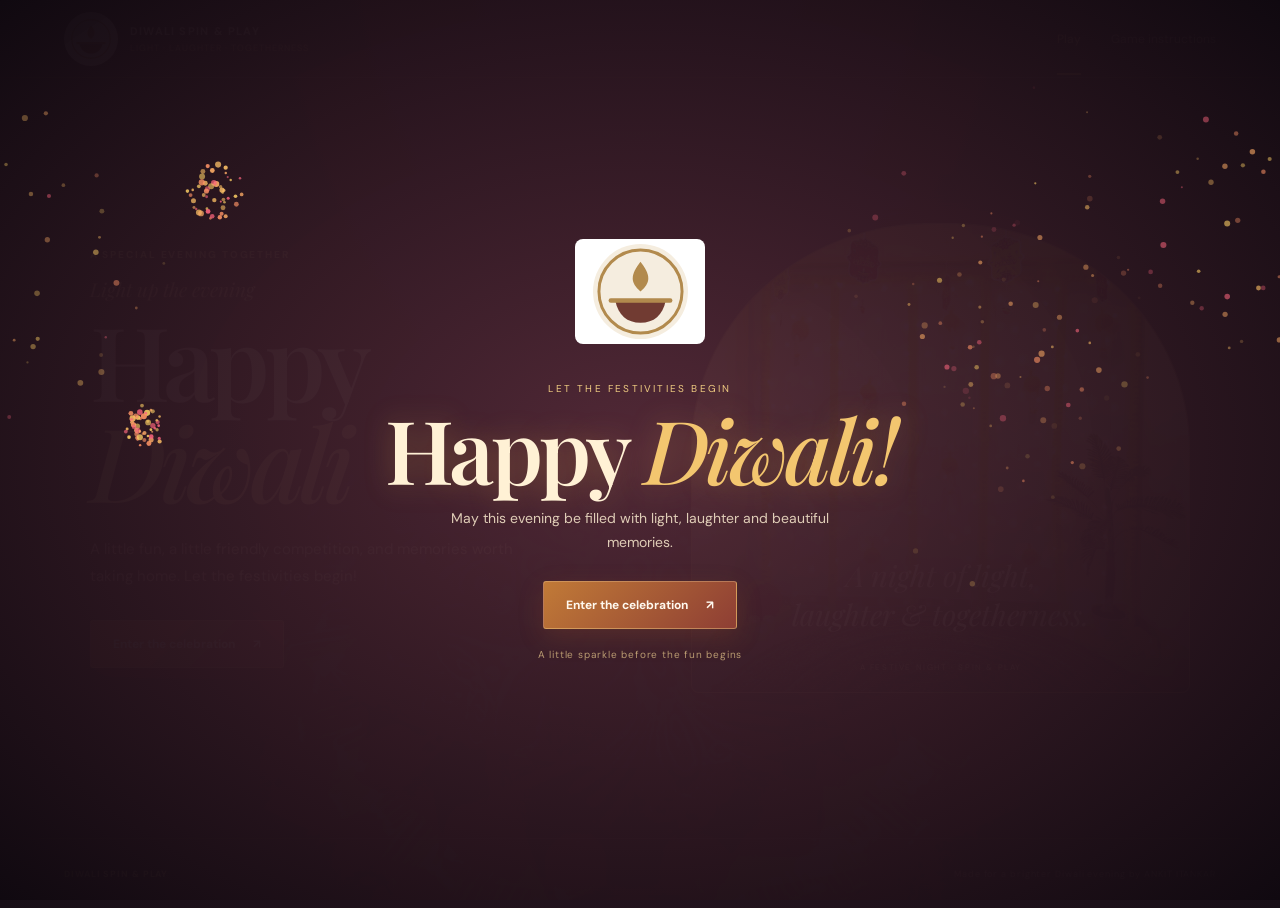
<file: akz/Agresar-Diwali-Website/index.html>
<!doctype html>
<html lang="en">
<head>
  <meta charset="utf-8">
  <meta name="viewport" content="width=device-width, initial-scale=1">
  <meta name="theme-color" content="#24121b">
  <title>Diwali Spin & Play</title>
  <meta name="description" content="Celebrate Diwali with a festive spin, ten playful challenges, and sweet rewards.">
  <meta property="og:title" content="Diwali Spin & Play">
  <meta property="og:description" content="A little celebration, a little competition, and lots of Diwali fun.">
  <meta property="og:type" content="website">
  <meta property="og:image" content="assets/spin-wheel.svg">
  <link rel="icon" href="assets/favicon.svg" type="image/svg+xml">
  <link rel="stylesheet" href="css/style.css">
  <script src="js/main.js" defer></script>
</head>
<body>
  <header class="site-header">
    <a class="brand" href="index.html" aria-label="Diwali Spin and Play home">
      <img class="brand-logo" src="assets/favicon.svg" alt="">
      <span><strong>DIWALI SPIN &amp; PLAY</strong><small>LIGHT · LAUGHTER · TOGETHERNESS</small></span>
    </a>
    <nav aria-label="Main navigation">
      <a class="active" href="index.html">Play</a>
      <a href="instructions.html">Game instructions</a>
    </nav>
  </header>

  <canvas id="celebrationCanvas" aria-hidden="true"></canvas>
  <div id="effectMessage" class="effect-message hidden" aria-live="polite"></div>
  <main>
    <section class="welcome-screen" id="welcomeScreen">
      <div class="welcome-copy">
        <p class="eyebrow">A SPECIAL EVENING TOGETHER</p>
        <p class="welcome-kicker">Light up the evening</p>
        <h1>Happy <em>Diwali</em></h1>
        <p class="welcome-text">A little fun, a little friendly competition, and memories worth taking home. Let the festivities begin!</p>
        <button class="button button-primary" id="enterButton">Enter the celebration <span aria-hidden="true">↗</span></button>
      </div>
      <div class="welcome-art">
        <img src="assets/diwali-decor.jpg" alt="Festive Diwali decorations at the celebration venue">
        <div class="welcome-art-caption">A night of light,<br>laughter &amp; togetherness.</div>
        <div class="photo-credit">A FESTIVE NIGHT · SPIN &amp; PLAY</div>
      </div>
    </section>

    <section class="game-area hidden" id="gameArea">
      <div class="section-heading">
        <p class="eyebrow">THE MAIN EVENT</p>
        <h2>Spin <em>&amp;</em> Play</h2>
        <p>Choose how you want to play, then give the wheel a spin.</p>
      </div>

      <div class="mode-panel" id="modePanel">
        <p class="mode-label">CHOOSE YOUR WHEEL</p>
        <div class="mode-options">
          <button class="mode-button selected" id="repeatModeButton" type="button">
            <span class="mode-number">01</span>
            <span class="mode-title">Open Play</span>
            <span class="mode-description">Games can repeat. Recent results are gently de-prioritised to keep the wheel varied.</span>
          </button>
          <button class="mode-button" id="roundModeButton" type="button">
            <span class="mode-number">02</span>
            <span class="mode-title">No-Repeat Round</span>
            <span class="mode-description">Every game appears once. A new round unlocks only after all ten games have been selected.</span>
          </button>
        </div>
        <p class="mode-note" id="modeNote">Open Play is selected. Any game can return, but the last two results are avoided when possible.</p>
      </div>

      <div class="play-layout">
        <div class="wheel-column">
          <div class="wheel-stage">
            <div class="pointer" aria-hidden="true"></div>
            <div class="wheel-frame">
              <img id="wheelImage" class="wheel-image" src="assets/spin-wheel.svg" alt="Elegant Diwali game wheel with ten challenges">
            </div>
          </div>
          <button class="button button-primary spin-button" id="spinButton" type="button">Spin the wheel</button>
          <p class="spin-hint" id="spinHint">The wheel will choose your game.</p>
          <div class="round-status hidden" id="roundStatus" aria-live="polite"></div>
        </div>

        <aside class="result-panel" aria-live="polite">
          <p class="eyebrow">YOUR CHALLENGE</p>
          <div id="emptyResult" class="empty-result">
            <span class="result-index">READY WHEN YOU ARE</span>
            <h3>The next game<br>is waiting.</h3>
            <p>Spin the wheel to reveal your challenge and its rules.</p>
          </div>
          <div id="gameResult" class="hidden">
            <span class="result-index" id="resultIndex">GAME 01</span>
            <img class="game-result-image" id="gameImage" src="assets/diwali-decor.jpg" alt="" loading="lazy">
            <h3 id="gameTitle">Diya Tower</h3>
            <p id="gameDescription"></p>
            <a class="text-link" href="instructions.html">See all game instructions <span aria-hidden="true">↗</span></a>
            <div class="result-actions">
              <button class="button button-win" id="wonButton" type="button">Won</button>
              <button class="button button-lose" id="lostButton" type="button">Lost</button>
            </div>
          </div>
          <div id="winnerForm" class="hidden">
            <label for="winnerName">Winner's name</label>
            <input id="winnerName" type="text" maxlength="60" placeholder="Enter participant's name" autocomplete="off">
            <button class="button button-primary button-full" id="saveWinnerButton" type="button">Save result</button>
            <p class="form-error" id="nameError" role="alert"></p>
          </div>
          <div id="rewardPanel" class="reward-panel hidden">
            <div class="reward-gallery">
              <img src="https://images.unsplash.com/photo-1601050690597-df0568f70950?auto=format&amp;fit=crop&amp;w=500&amp;q=80" alt="Assorted Indian mithai sweets" loading="lazy">
              <img src="https://images.unsplash.com/photo-1513883049090-d0b7439799bf?auto=format&amp;fit=crop&amp;w=500&amp;q=80" alt="A wrapped gift for the winner" loading="lazy">
            </div>
            <p class="eyebrow">WELL PLAYED</p>
            <h3>Sweet victory!</h3>
            <p id="rewardMessage">A little mithai for the winner. Enjoy!</p>
            <button class="button button-secondary button-full" id="nextTurnButton" type="button">Next participant</button>
          </div>
          <div id="lostPanel" class="lost-panel hidden">
            <p class="eyebrow">THAT WAS A GOOD TRY</p>
            <h3>Better luck next time.</h3>
            <p>Your turn is recorded. Keep the smiles coming.</p>
            <button class="button button-secondary button-full" id="nextAfterLossButton" type="button">Next participant</button>
          </div>
        </aside>
      </div>

      <section class="history-section">
        <div class="history-heading">
          <div><p class="eyebrow">THE EVENING SO FAR</p><h2>Recent results</h2></div>
          <button class="quiet-button" id="resetButton" type="button">Reset session</button>
        </div>
        <div class="history-list" id="historyList"><p class="history-empty">No games played yet. The first spin is yours.</p></div>
      </section>
    </section>
  </main>

  <footer class="site-footer">
    <span>DIWALI SPIN &amp; PLAY</span>
    <span>Made for a brighter Diwali evening by ANKIT ITANKAR</span>
  </footer>

  <div class="intro-overlay" id="introOverlay">
    <canvas id="introCanvas" aria-hidden="true"></canvas>
    <div class="intro-content">
      <img src="assets/favicon.svg" alt="" class="intro-logo">
      <p class="intro-eyebrow">LET THE FESTIVITIES BEGIN</p>
      <h2>Happy <em>Diwali!</em></h2>
      <p>May this evening be filled with light, laughter and beautiful memories.</p>
      <button class="button button-primary" id="introEnterButton" type="button">Enter the celebration <span aria-hidden="true">↗</span></button>
      <span class="intro-footnote">A little sparkle before the fun begins</span>
    </div>
  </div>

  <div class="dud-overlay hidden" id="dudOverlay" aria-live="assertive">
    <div class="dud-card">
      <div class="dud-firecracker"><span class="dud-fuse"></span><span class="dud-smoke"></span></div>
      <p class="eyebrow">OH NO…</p>
      <h2>Patakha bhi nahi phoota! 😂</h2>
      <p>Is baar kismat ne bhi fuse kaat diya. Better luck next time!</p>
      <button class="button button-secondary button-full" id="dudContinueButton" type="button">Okay, next participant</button>
    </div>
  </div>

  <div class="round-modal hidden" id="roundModal" role="dialog" aria-modal="true" aria-labelledby="roundModalTitle">
    <div class="round-modal-card">
      <p class="eyebrow">ROUND COMPLETE</p>
      <h2 id="roundModalTitle">All ten games are done.</h2>
      <p>Every game has appeared once. When you're ready, begin a fresh round with all ten games back on the wheel.</p>
      <button class="button button-primary button-full" id="startNextRoundButton" type="button">Start next round</button>
    </div>
  </div>
</body>
</html>
</file>
<file: akz/Agresar-Diwali-Website/css/style.css>
@import url('https://fonts.googleapis.com/css2?family=DM+Sans:wght@400;500;600;700&family=Playfair+Display:ital,wght@0,500;0,600;0,700;1,500;1,600&display=swap');

:root {
  --paper: #21131c;
  --paper-deep: #2d1923;
  --ink: #f8edda;
  --muted: #c6b29d;
  --wine: #a94f37;
  --wine-dark: #572633;
  --gold: #d6a64f;
  --gold-light: #f7d98d;
  --line: rgba(221, 177, 101, .28);
  --green: #506b55;
  --red: #a14e43;
  --serif: "Playfair Display", Georgia, serif;
  --sans: "DM Sans", Arial, sans-serif;
}
* { box-sizing: border-box; }
html { scroll-behavior: smooth; }
body { margin: 0; background: radial-gradient(ellipse at 50% -20%, #583044 0%, #2a1824 42%, #180f17 100%); color: var(--ink); font-family: var(--sans); -webkit-font-smoothing: antialiased; overflow-x: hidden; }
body::before { content: ""; position: fixed; inset: 0; pointer-events: none; z-index: 0; opacity: .18; background: url("../assets/rangoli.jpg") center 120% / min(760px, 85vw) auto no-repeat; mask-image: linear-gradient(transparent 38%, #000 100%); }
button, input { font: inherit; }
button, a { -webkit-tap-highlight-color: transparent; }
a { color: inherit; }
.site-header { position: relative; z-index: 3; min-height: 78px; padding: 0 clamp(20px, 5vw, 76px); display: flex; align-items: center; justify-content: space-between; border-bottom: 1px solid var(--line); }
.brand { display: flex; align-items: center; gap: 12px; text-decoration: none; }
.brand-logo { width: 54px; height: 54px; object-fit: contain; border-radius: 50%; background: #f5eddf; padding: 5px; }
.brand strong { color: #fff0d2; }
.brand strong, .brand small { display: block; letter-spacing: .11em; }
.brand strong { font-size: 11px; }
.brand small { margin-top: 4px; color: #d7b978; font-size: 9px; }
nav { display: flex; align-items: center; gap: 30px; }
nav a { padding: 29px 0 26px; color: #c6b29d; text-decoration: none; font-size: 12px; border-bottom: 2px solid transparent; }
nav a:hover, nav a.active { color: var(--gold-light); border-color: var(--gold); }
.welcome-screen { min-height: calc(100vh - 140px); max-width: 1280px; margin: 0 auto; padding: 70px clamp(24px, 7vw, 100px); display: grid; grid-template-columns: 1.05fr .95fr; align-items: center; gap: 50px; }
.eyebrow { margin: 0 0 15px; color: var(--gold-light); font-size: 10px; font-weight: 700; letter-spacing: .19em; }
.welcome-kicker { margin: 0 0 8px; color: #e7c995; font: italic 19px var(--serif); }
h1, h2, h3, p { overflow-wrap: anywhere; }
.welcome-copy h1 { margin: 0; font: 600 clamp(58px, 8vw, 104px)/.98 var(--serif); letter-spacing: -.055em; }
.welcome-copy h1 em, .section-heading h1 em, .section-heading h2 em { color: var(--gold-light); font-weight: 500; }
.welcome-text { max-width: 450px; margin: 25px 0 30px; color: #d8c6b4; font-size: 15px; line-height: 1.8; }
.button { min-height: 48px; display: inline-flex; align-items: center; justify-content: center; gap: 18px; padding: 0 22px; border: 1px solid transparent; border-radius: 3px; cursor: pointer; text-decoration: none; font-size: 12px; font-weight: 700; transition: background-color .18s ease, border-color .18s ease, transform .18s ease; }
.button:hover { transform: translateY(-2px); }
.button:focus-visible, a:focus-visible, input:focus-visible { outline: 3px solid var(--gold-light); outline-offset: 3px; }
.button-primary { background: linear-gradient(135deg, #c17a37, #8e3e34); color: #fff9ef; border-color: rgba(255, 222, 155, .35); box-shadow: 0 8px 26px rgba(175, 91, 42, .2); }
.button-primary:hover { background: linear-gradient(135deg, #d39145, #a54b38); box-shadow: 0 0 24px rgba(235, 180, 84, .32); }
.button-secondary { background: transparent; border-color: var(--gold); color: var(--gold-light); }
.button-secondary:hover { background: #eee1ce; }
.button-win { background: var(--green); color: white; flex: 1; }
.button-lose { background: transparent; color: var(--red); border-color: #cda59d; flex: 1; }
.button-full { width: 100%; }
.welcome-art { min-height: 470px; position: relative; overflow: hidden; border-radius: 48% 48% 8px 8px; border: 1px solid rgba(231, 187, 105, .65); box-shadow: 0 22px 65px rgba(0,0,0,.35), 0 0 40px rgba(212,153,69,.12); }
.welcome-art::after { content: ""; position: absolute; inset: 35% 0 0; background: linear-gradient(transparent, rgba(23, 12, 19, .82)); }
.welcome-art > img { width: 100%; height: 100%; min-height: 470px; position: absolute; inset: 0; object-fit: cover; }
.welcome-art-caption { position: absolute; z-index: 1; left: 0; right: 0; bottom: 58px; text-align: center; color: #fff1d5; font: italic 29px/1.35 var(--serif); text-shadow: 0 2px 18px #1b0e15; }
.photo-credit { position: absolute; z-index: 1; bottom: 20px; left: 0; right: 0; text-align: center; color: #f0d6a2; font-size: 8px; letter-spacing: .2em; }
.hidden { display: none !important; }
.game-area { max-width: 1240px; margin: 0 auto; padding: 62px clamp(20px, 5vw, 65px) 90px; }
.section-heading { text-align: center; margin: 0 auto 34px; }
.section-heading h1, .section-heading h2 { margin: 0; font: 600 clamp(42px, 6vw, 64px)/1.05 var(--serif); letter-spacing: -.04em; }
.section-heading > p:last-child { margin: 12px 0 0; color: #c6b29d; font-size: 13px; }
.mode-panel { max-width: 850px; margin: 0 auto 42px; }
.mode-label { margin: 0 0 12px; color: #c6b29d; font-size: 9px; font-weight: 700; letter-spacing: .18em; }
.mode-options { display: grid; grid-template-columns: 1fr 1fr; gap: 12px; }
.mode-button { min-height: 130px; padding: 18px 20px; display: grid; grid-template-columns: 35px 1fr; grid-template-rows: auto auto; column-gap: 12px; text-align: left; background: rgba(67, 39, 48, .78); border: 1px solid var(--line); color: var(--ink); cursor: pointer; }
.mode-button.selected { background: rgba(115, 70, 63, .48); border-color: var(--gold-light); }
.mode-number { grid-row: 1 / 3; color: var(--gold); font: 600 22px var(--serif); }
.mode-title { font: 600 19px var(--serif); }
.mode-description { margin-top: 7px; color: #c6b29d; font-size: 11px; line-height: 1.55; }
.mode-note { margin: 11px 0 0; color: #c6b29d; font-size: 11px; }
.play-layout { display: grid; grid-template-columns: minmax(0, 1.1fr) minmax(280px, .9fr); align-items: center; gap: clamp(28px, 6vw, 76px); }
.wheel-column { display: flex; flex-direction: column; align-items: center; }
.wheel-stage { position: relative; isolation: isolate; width: min(100%, 510px); aspect-ratio: 1; padding: 14px; filter: drop-shadow(0 18px 22px rgba(0,0,0,.4)); }
.wheel-stage::before { content: ""; position: absolute; z-index: -1; inset: 5%; border-radius: 50%; background: conic-gradient(from 25deg, #f8d987, #8b4d34, #f7d98d, #8d3c45, #f8d987); filter: blur(18px); opacity: .48; transition: opacity .3s ease, filter .3s ease; }
.wheel-frame { position: relative; width: 100%; height: 100%; overflow: hidden; border-radius: 50%; border: 4px solid #f2d18b; background: #281a23; box-shadow: 0 0 0 4px #59332d, 0 0 0 6px #bd914d, 0 0 0 9px rgba(246,217,145,.48), inset 0 0 20px rgba(0,0,0,.4); }
.wheel-image { display: block; width: 100%; height: 100%; object-fit: cover; border-radius: 50%; transform: rotate(0deg); }
.pointer { position: absolute; z-index: 3; top: 0; left: 50%; width: 36px; height: 47px; transform: translateX(-50%); transform-origin: 50% 10%; background: linear-gradient(90deg, #8e542d 0%, #ffe6a1 32%, #c48a3d 70%, #70402a 100%); clip-path: polygon(0 0, 100% 0, 50% 100%); filter: drop-shadow(0 3px 4px rgba(20,8,13,.75)); }
.pointer::before { content: ""; position: absolute; top: 3px; left: 50%; width: 10px; height: 10px; transform: translateX(-50%); border-radius: 50%; background: radial-gradient(circle at 35% 30%, #fff4ca, #d6a64f 68%, #80502e); box-shadow: 0 0 0 2px rgba(61,32,28,.8); }
.wheel-stage.is-spinning::before { opacity: .8; filter: blur(23px); }
.wheel-stage.is-spinning .pointer { animation: pointerTick .14s ease-in-out infinite alternate; }
.wheel-stage.is-spinning .wheel-frame { box-shadow: 0 0 0 4px #59332d, 0 0 0 6px #f4d184, 0 0 0 10px rgba(246,217,145,.58), 0 0 32px rgba(246,197,105,.3), inset 0 0 20px rgba(0,0,0,.4); }
@keyframes pointerTick { to { transform: translateX(-50%) rotate(-7deg); } }
.spin-button { width: min(100%, 300px); margin-top: 16px; min-height: 55px; border-radius: 999px; letter-spacing: .045em; box-shadow: 0 8px 26px rgba(175, 91, 42, .24), inset 0 1px 0 rgba(255,255,255,.2); }
.spin-button:not(:disabled):hover { box-shadow: 0 0 28px rgba(235,180,84,.42), inset 0 1px 0 rgba(255,255,255,.25); }
.spin-button:disabled { opacity: .55; cursor: wait; transform: none; }
.spin-hint { margin: 10px 0 0; color: #c6b29d; font-size: 11px; text-align: center; }
.round-status { margin-top: 12px; padding: 8px 12px; color: var(--gold-light); border: 1px solid var(--line); font-size: 11px; }
.result-panel { min-height: 350px; padding: 29px; background: rgba(67, 39, 48, .78); border: 1px solid var(--line); }
.result-panel h3 { margin: 9px 0 12px; font: 600 34px/1.12 var(--serif); color: #f4dfbc; }
.game-result-image { display: block; width: 100%; height: 165px; margin-top: 16px; object-fit: cover; border: 1px solid rgba(231,187,105,.5); border-radius: 4px; }
.result-panel p { color: #c6b29d; font-size: 13px; line-height: 1.7; }
.result-index { color: var(--gold); font-size: 9px; font-weight: 700; letter-spacing: .16em; }
.empty-result { padding-top: 34px; }
.empty-result h3 { font-size: 39px; }
.text-link { display: inline-block; margin-top: 5px; color: var(--gold-light); font-size: 11px; font-weight: 700; text-decoration-thickness: 1px; text-underline-offset: 4px; }
.result-actions { display: flex; gap: 10px; margin-top: 28px; }
#winnerForm { margin-top: 25px; }
#winnerForm label { display: block; margin-bottom: 8px; color: #f4dfbc; font-size: 11px; font-weight: 700; }
#winnerName { width: 100%; min-height: 45px; padding: 0 12px; border: 1px solid var(--line); border-radius: 2px; background: #f8efe2; color: var(--ink); }
#winnerForm .button { margin-top: 10px; }
.form-error { min-height: 16px; color: var(--red) !important; font-size: 11px !important; }
.reward-panel, .lost-panel { margin-top: 24px; }
.reward-panel h3, .lost-panel h3 { font-size: 29px; }
.reward-gallery { display: grid; grid-template-columns: 1fr 1fr; gap: 10px; margin: 8px 0 22px; }
.reward-gallery img { width: 100%; height: 115px; object-fit: cover; border: 1px solid var(--gold); border-radius: 4px; box-shadow: 0 8px 20px rgba(0,0,0,.25); }
.history-section { margin-top: 78px; border-top: 1px solid var(--line); padding-top: 26px; }
.history-heading { display: flex; justify-content: space-between; align-items: end; }
.history-heading h2 { margin: 0; font: 600 29px var(--serif); }
.quiet-button { border: 0; background: transparent; color: var(--gold-light); text-decoration: underline; text-underline-offset: 4px; cursor: pointer; font-size: 11px; }
.history-list { margin-top: 18px; display: grid; gap: 0; }
.history-row { display: grid; grid-template-columns: 55px 1fr auto; gap: 12px; align-items: center; padding: 13px 0; border-top: 1px solid var(--line); font-size: 12px; }
.history-row .history-number { color: var(--gold); font: 600 17px var(--serif); }
.history-row strong { display: block; font-weight: 600; }
.history-row small { display: block; margin-top: 3px; color: #c6b29d; }
.history-outcome { color: var(--green); font-size: 10px; font-weight: 700; letter-spacing: .08em; }
.history-outcome.lost { color: var(--red); }
.history-empty { color: #c6b29d; font-size: 12px; }
.site-footer { min-height: 70px; padding: 18px clamp(20px, 5vw, 76px); display: flex; justify-content: space-between; align-items: center; border-top: 1px solid var(--line); color: #c6b29d; font-size: 9px; letter-spacing: .1em; }
.site-footer span:first-child { color: var(--gold-light); font-weight: 700; }
.instructions-page { max-width: 950px; margin: 0 auto; padding: 65px 24px 90px; }
.instruction-list { margin-top: 46px; border-top: 1px solid var(--line); }
.instruction-item { display: grid; grid-template-columns: 55px 145px 1fr; align-items: center; gap: 20px; padding: 22px 0; border-bottom: 1px solid var(--line); }
.instruction-item > img { width: 145px; height: 108px; object-fit: cover; border: 1px solid rgba(231,187,105,.5); border-radius: 4px; box-shadow: 0 8px 22px rgba(0,0,0,.25); }
.instruction-item > span { color: var(--gold); font: 600 25px var(--serif); }
.instruction-item h2 { margin: 0 0 8px; color: #f4dfbc; font: 600 25px var(--serif); }
.instruction-item p { max-width: 700px; margin: 0 0 10px; color: #c6b29d; font-size: 13px; line-height: 1.75; }
.instruction-item small { color: var(--gold-light); font-size: 9px; font-weight: 700; letter-spacing: .12em; }
.instructions-footer { margin-top: 40px; padding: 27px; display: flex; align-items: center; justify-content: space-between; gap: 20px; background: rgba(67, 39, 48, .78); border: 1px solid var(--line); }
.instructions-footer p { margin: 0; color: #f4dfbc; font: italic 19px var(--serif); }
.round-modal { position: fixed; inset: 0; z-index: 10; display: grid; place-items: center; padding: 20px; background: rgba(15, 8, 13, .82); }
.round-modal-card { width: min(100%, 430px); padding: 34px; background: #291923; border: 1px solid var(--gold); }
.round-modal-card h2 { margin: 0; font: 600 34px/1.1 var(--serif); color: #f4dfbc; }
.round-modal-card p:not(.eyebrow) { color: #c6b29d; font-size: 13px; line-height: 1.7; }
@media (max-width: 760px) {
  .site-header { min-height: 70px; padding: 0 17px; }
  .brand strong { font-size: 9px; }
  .brand small { font-size: 8px; }
  nav { gap: 14px; }
  nav a { padding: 26px 0 23px; font-size: 10px; }
  .welcome-screen { min-height: auto; padding: 58px 22px 42px; grid-template-columns: 1fr; gap: 35px; }
  .welcome-copy h1 { font-size: clamp(58px, 15vw, 82px); }
  .welcome-art { min-height: 300px; max-width: 460px; width: 100%; margin: 0 auto; }
  .game-area { padding: 45px 17px 65px; }
  .mode-options { grid-template-columns: 1fr; }
  .mode-button { min-height: 105px; }
  .play-layout { grid-template-columns: 1fr; gap: 34px; }
  .wheel-stage { width: min(100%, 440px); }
  .result-panel { min-height: 0; padding: 24px; }
  .history-section { margin-top: 52px; }
  .site-footer { align-items: flex-start; flex-direction: column; gap: 8px; }
  .instructions-page { padding: 48px 20px 65px; }
  .instruction-item { grid-template-columns: 36px 86px 1fr; gap: 11px; }
  .instruction-item > img { width: 86px; height: 86px; }
  .instruction-item h2 { font-size: 22px; }
  .instructions-footer { align-items: flex-start; flex-direction: column; }
}
@media (prefers-reduced-motion: reduce) {
  *, *::before, *::after { scroll-behavior: auto !important; transition-duration: .01ms !important; animation-duration: .01ms !important; animation-iteration-count: 1 !important; }
}


/* Diwali atmosphere and interaction */
#celebrationCanvas { position: fixed; inset: 0; width: 100%; height: 100%; z-index: 20; pointer-events: none; }
.intro-overlay { position: fixed; inset: 0; z-index: 100; display: grid; place-items: center; overflow: hidden; background: radial-gradient(ellipse at center, rgba(83,42,55,.97), rgba(16,9,16,.99)); transition: opacity .9s ease, visibility .9s ease; }
.intro-overlay.dismissed { opacity: 0; visibility: hidden; pointer-events: none; }
#introCanvas { position: absolute; inset: 0; width: 100%; height: 100%; }
.intro-content { position: relative; z-index: 1; width: min(92vw, 620px); padding: 38px 28px; text-align: center; animation: introRise 1.2s both; }
.intro-logo { width: 130px; height: 105px; object-fit: contain; padding: 5px; background: #fff; border-radius: 8px; margin-bottom: 23px; }
.intro-eyebrow { color: #f0cc82; font-size: 10px; letter-spacing: .22em; }
.intro-content h2 { margin: 8px 0 14px; color: #fff1d5; font: 600 clamp(54px, 10vw, 88px)/1 var(--serif); letter-spacing: -.04em; text-shadow: 0 0 30px rgba(239,181,79,.28); }
.intro-content h2 em { color: #f3c66f; font-weight: 500; }
.intro-content > p:not(.intro-eyebrow) { max-width: 420px; margin: 0 auto 26px; color: #e0cdb7; line-height: 1.7; font-size: 14px; }
.intro-footnote { display: block; margin-top: 19px; color: #b99a70; font-size: 10px; letter-spacing: .08em; }
@keyframes introRise { from { opacity: 0; transform: translateY(22px) scale(.97); } to { opacity: 1; transform: translateY(0) scale(1); } }
.sparkle { position: fixed; z-index: 50; width: 7px; height: 7px; border-radius: 50%; pointer-events: none; background: #ffe7a4; box-shadow: 0 0 7px 3px rgba(255,206,103,.72), 0 0 18px rgba(255,183,67,.55); animation: sparklePop .75s ease-out forwards; }
.sparkle::before, .sparkle::after { content: ""; position: absolute; left: 3px; top: -4px; width: 1px; height: 15px; background: #fff1c8; }
.sparkle::after { transform: rotate(90deg); }
@keyframes sparklePop { to { opacity: 0; transform: translate(var(--dx), var(--dy)) scale(.1) rotate(80deg); } }
.effect-message { position: fixed; z-index: 60; top: 18%; left: 50%; transform: translateX(-50%); padding: 14px 24px; color: #fff0c9; border: 1px solid rgba(245,203,120,.6); background: rgba(39,19,30,.88); font: 600 clamp(25px, 5vw, 46px) var(--serif); text-align: center; text-shadow: 0 0 18px #d99d3e; pointer-events: none; animation: messagePop .7s both; }
@keyframes messagePop { from { opacity: 0; transform: translate(-50%, 15px) scale(.8); } to { opacity: 1; transform: translate(-50%, 0) scale(1); } }
.dud-overlay { position: fixed; inset: 0; z-index: 90; display: grid; place-items: center; padding: 20px; background: rgba(13,8,12,.82); backdrop-filter: blur(7px); }
.dud-card { width: min(100%, 430px); padding: 36px 30px; text-align: center; border: 1px solid rgba(222,177,99,.55); background: #2b1923; box-shadow: 0 20px 70px rgba(0,0,0,.5); animation: introRise .5s both; }
.dud-card h2 { margin: 12px 0; color: #ffe7bd; font: 600 32px/1.1 var(--serif); }
.dud-card p:not(.eyebrow) { color: #d3bca6; font-size: 13px; line-height: 1.7; }
.dud-firecracker { position: relative; width: 90px; height: 24px; margin: 5px auto 30px; border-radius: 5px; transform: rotate(-13deg); background: repeating-linear-gradient(90deg, #a84332 0 12px, #f1c16d 12px 16px); box-shadow: 0 5px 0 #642c29; }
.dud-fuse { position: absolute; width: 36px; height: 2px; right: -28px; top: -8px; background: #d8b783; transform: rotate(-20deg); }
.dud-fuse::after { content: ""; position: absolute; right: -3px; top: -3px; width: 7px; height: 7px; border-radius: 50%; background: #f5c46a; box-shadow: 0 0 12px #f5a43a; animation: fuseFlicker .18s infinite alternate; }
.dud-smoke { position: absolute; right: -36px; top: -28px; width: 22px; height: 22px; border-radius: 50%; background: rgba(190,190,190,.25); filter: blur(5px); animation: smokeUp 2s ease-out infinite; }
@keyframes fuseFlicker { to { opacity: .25; transform: scale(.65); } }
@keyframes smokeUp { to { opacity: 0; transform: translate(14px,-35px) scale(2.4); } }
.reward-panel { animation: rewardBounce .6s both; }
@keyframes rewardBounce { 0% { opacity: 0; transform: scale(.85); } 65% { transform: scale(1.04); } 100% { opacity: 1; transform: scale(1); } }
.site-footer { border-top-color: var(--line); }
.mode-button, .result-panel, .instructions-footer, .round-modal-card { color: var(--ink); border-color: var(--line); box-shadow: 0 12px 36px rgba(0,0,0,.12); }
.mode-button { background: rgba(62,38,48,.84); }
.mode-button.selected { background: rgba(112,65,62,.62); border-color: var(--gold); box-shadow: 0 0 22px rgba(221,174,92,.12); }
.result-panel { background: rgba(61,37,48,.9); }
.result-panel h3, .history-heading h2, .instruction-item h2 { color: #f2dcb8; }
.instructions-footer { background: rgba(67,39,48,.78); }
.round-modal-card { background: #291923; }
#winnerName { color: #251a1d; }
.history-row { border-color: var(--line); }
.history-outcome { color: #b7d5a6; }
.history-outcome.lost { color: #e9a49a; }
@media (max-width: 760px) {
  .brand-logo { width: 54px; height: 45px; }
  .welcome-art, .welcome-art > img { min-height: 340px; }
  .intro-content { padding: 24px 18px; }
}
\nmain, .site-footer { position: relative; z-index: 1; }\n
</file>
